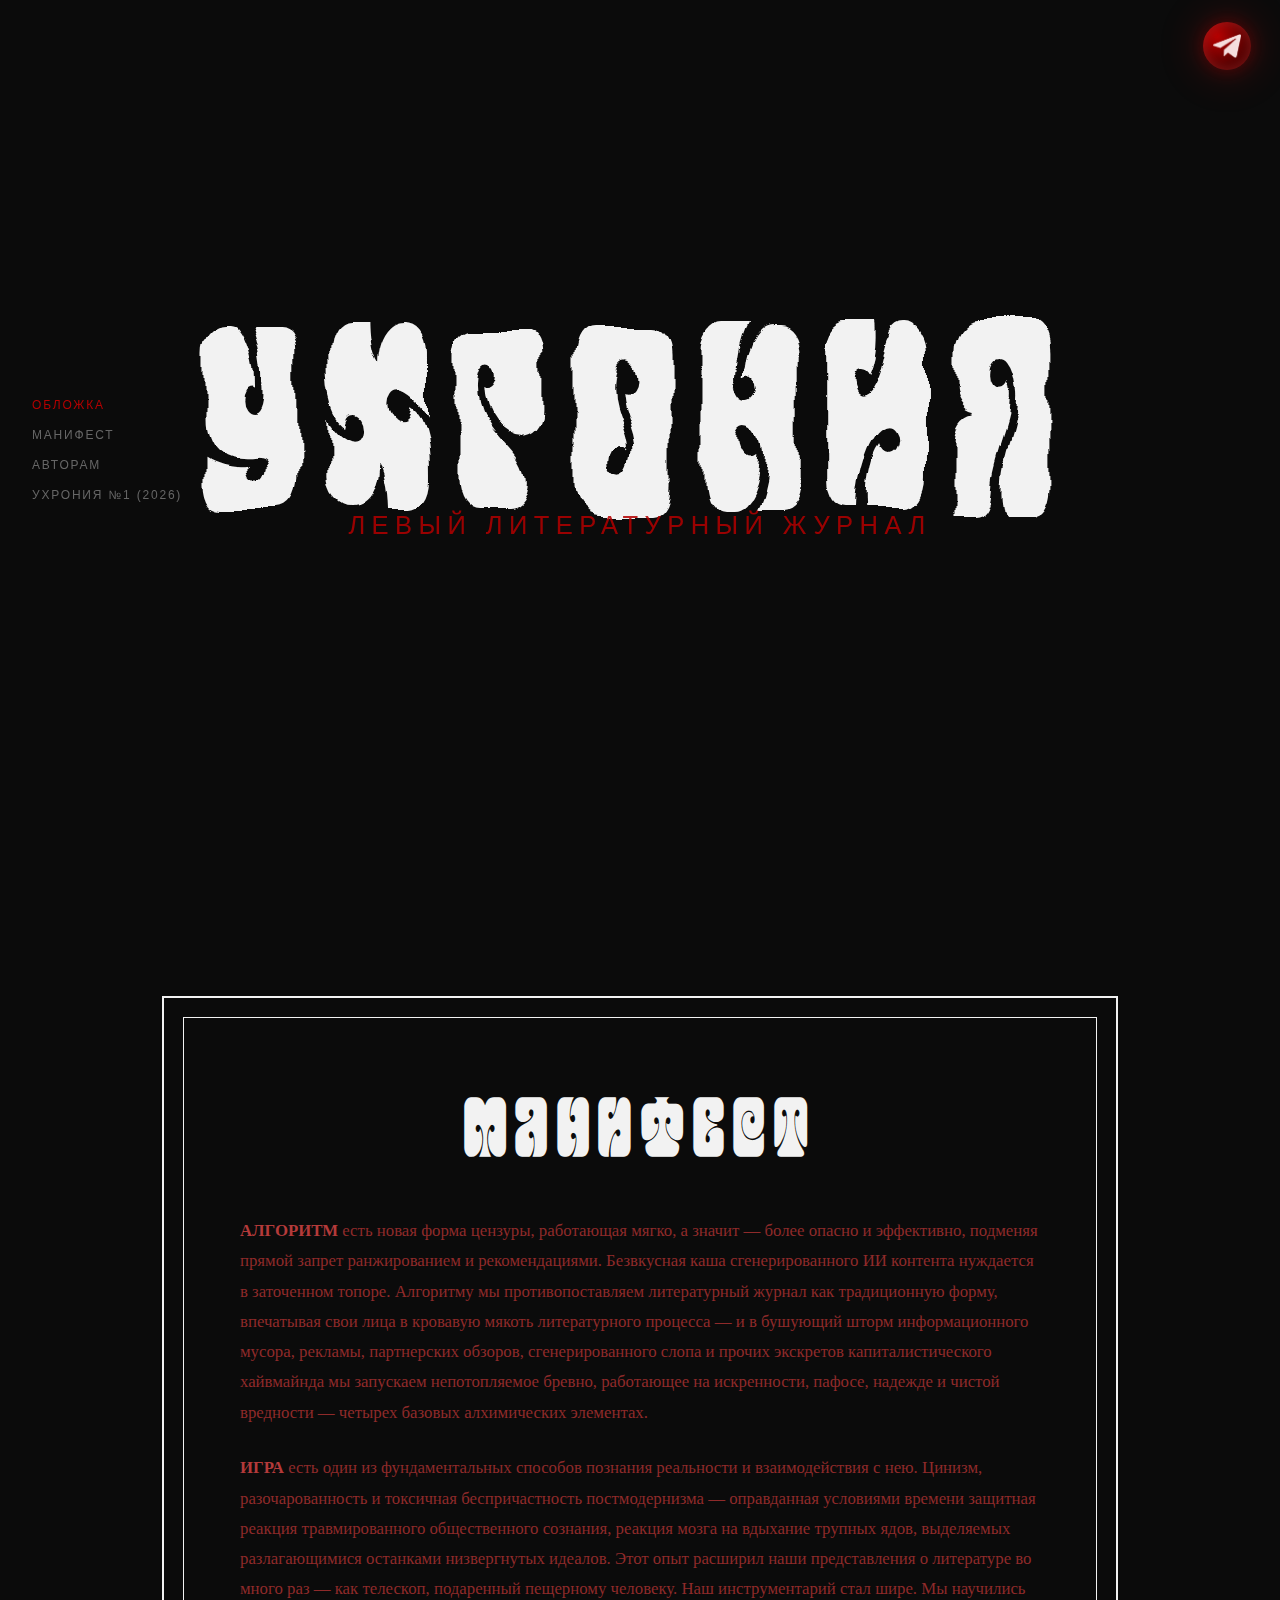
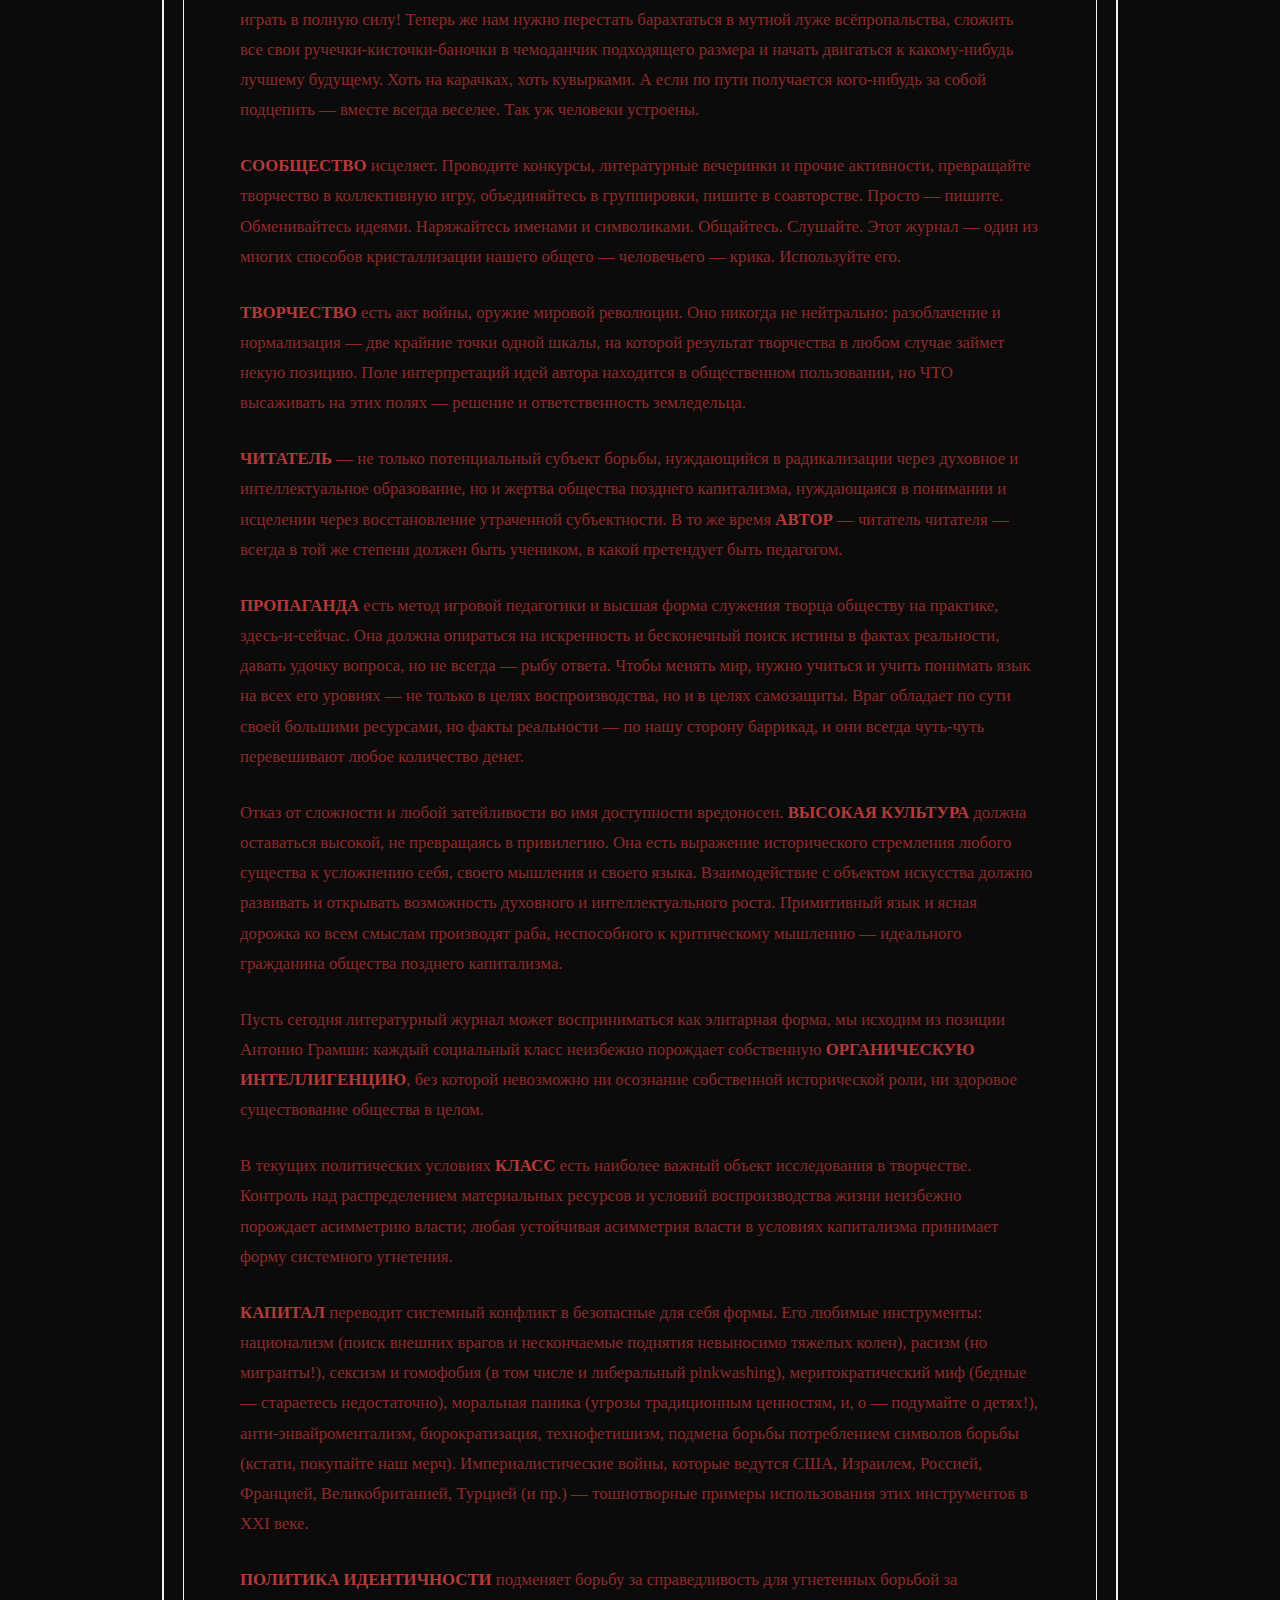
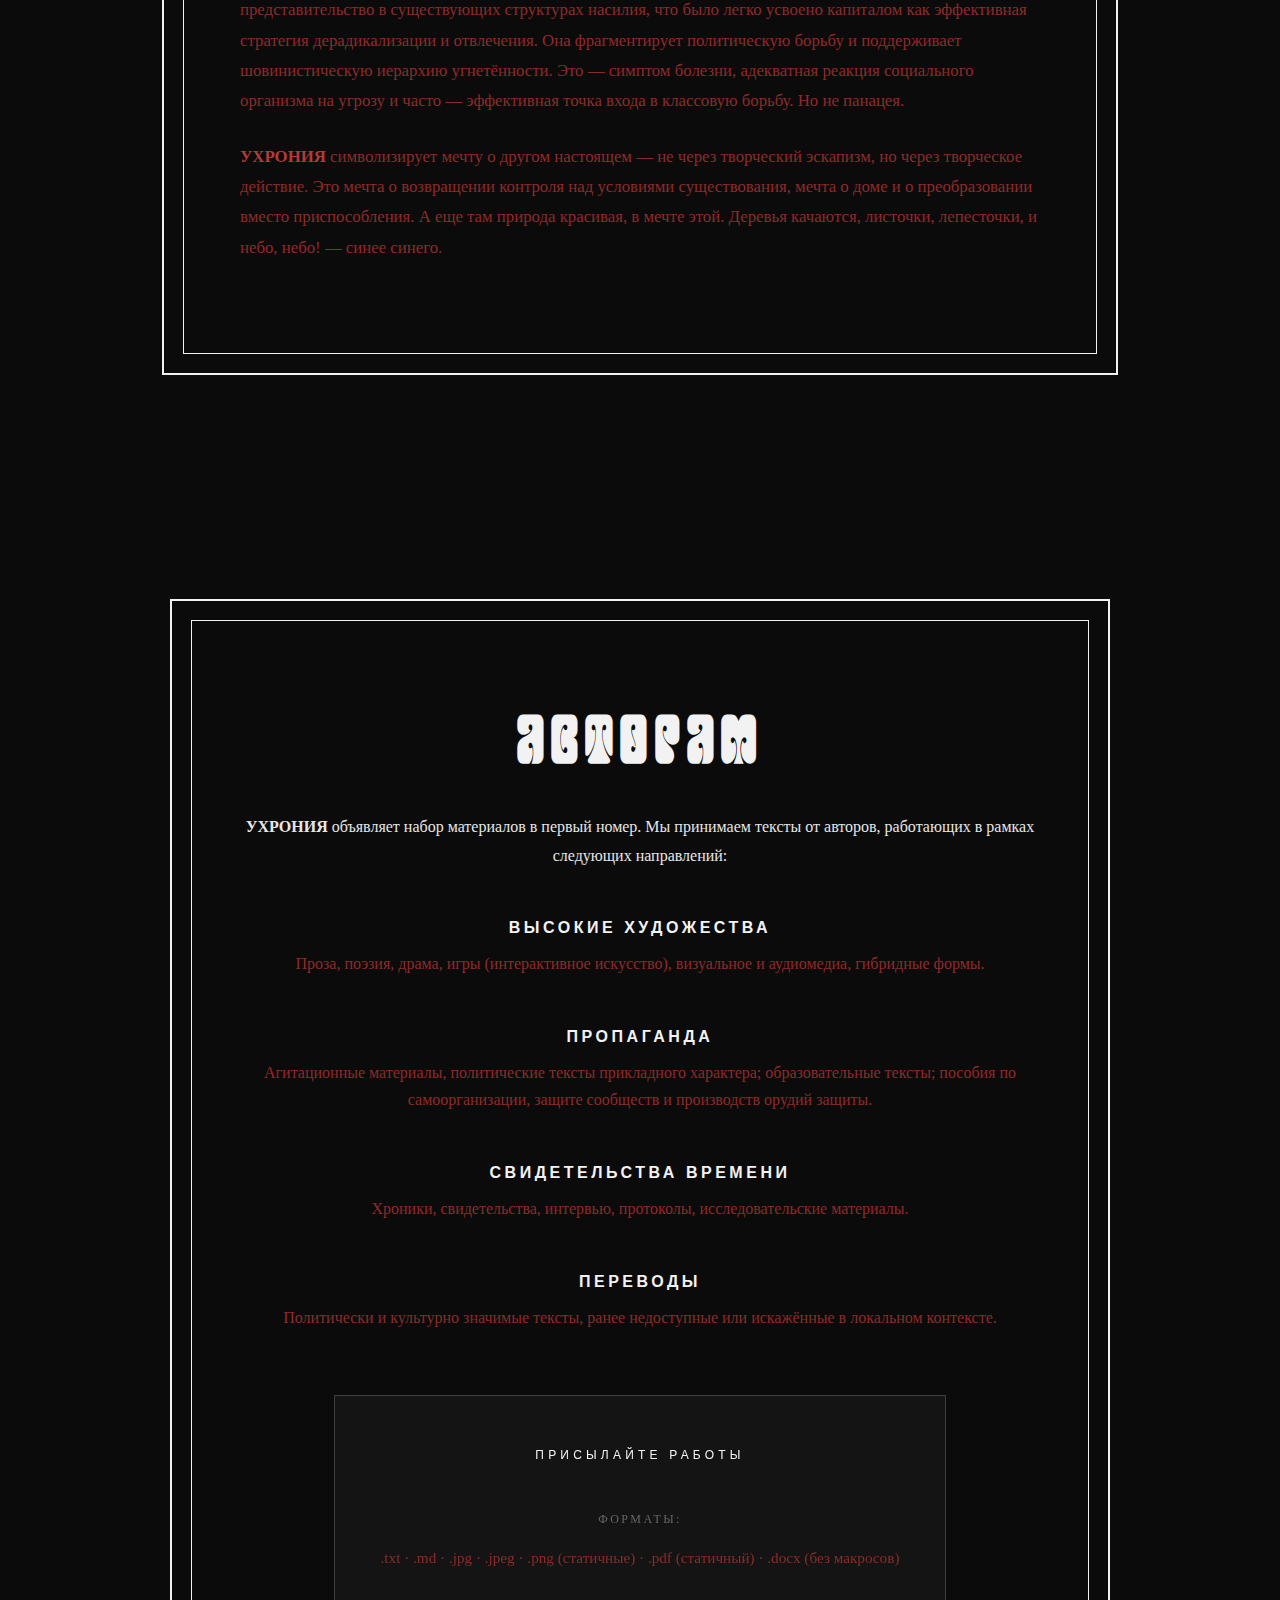
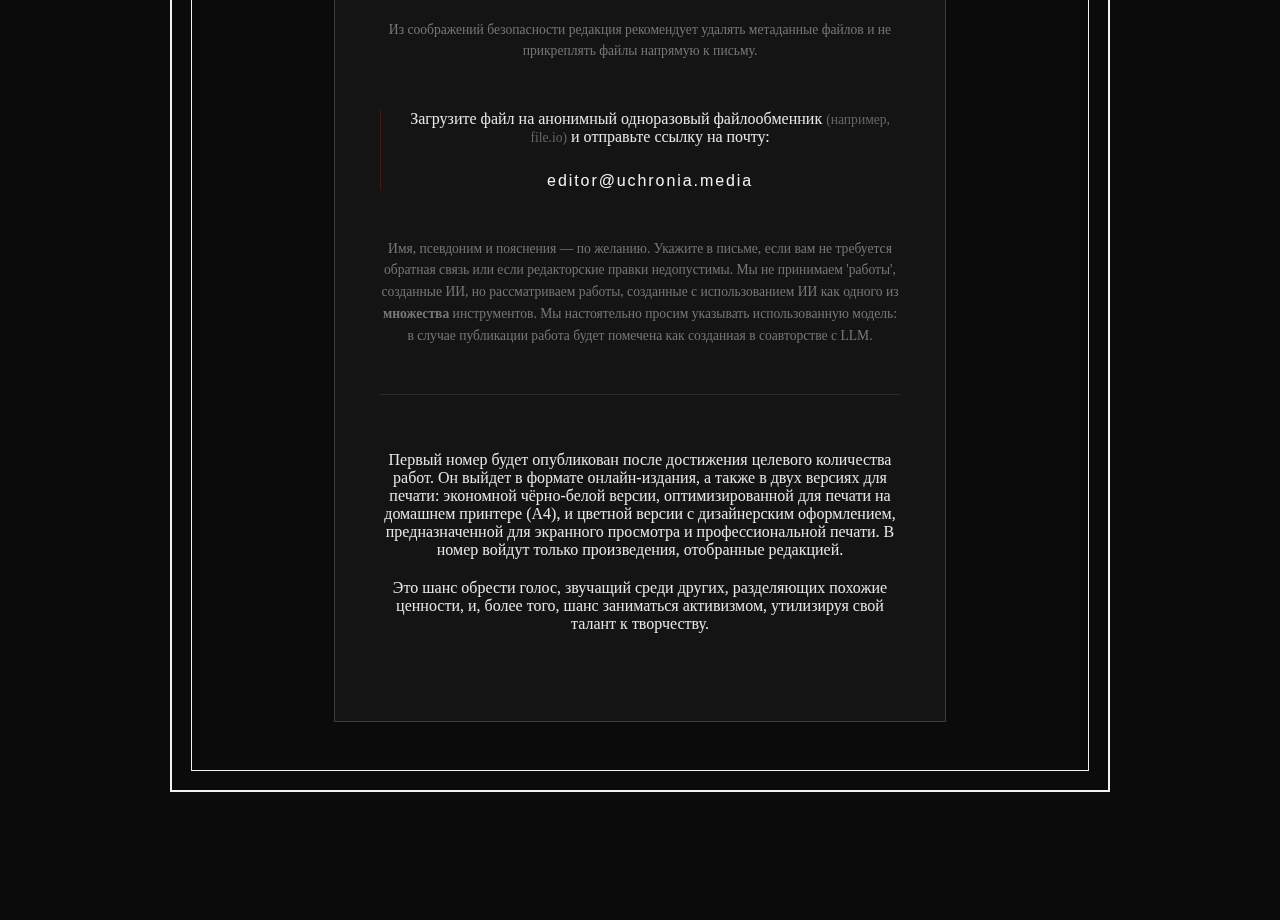
<file: index.html>
<!DOCTYPE html>
<html lang="ru">
<head>
  <link rel="icon" type="image/png" href="/favicon.png">
  <meta charset="UTF-8">
  <title>УХРОНИЯ</title>
  <meta name="viewport" content="width=device-width, initial-scale=1">
  <link rel="stylesheet" href="style.css">
</head>

<body>

<a
  href="https://t.me/+-imjCqE85uo0ZmMy"
  class="tg-orb"
  target="_blank"
  aria-label="Telegram УХРОНИЯ"
>
  <img src="telegram.png" alt="Telegram" class="tg-icon">
</a>

<nav class="side-nav" aria-label="Навигация по странице">
  <a href="#cover" data-section="cover" class="active">Обложка</a>
  <a href="#manifest" data-section="manifest">Манифест</a>
  <a href="#authors" data-section="authors">Авторам</a>
  <a href="journal.html">Ухрония №1 (2026)</a>
</nav>

<section class="hero" id="cover">

<svg
  viewBox="0 0 1000 500"
  width="100%"
  height="100%"
  preserveAspectRatio="xMidYMid meet"
  class="lava-svg"
>

  <defs>
    <!-- LAVA + SOFT BREATHING BLUR (ONLY FOR TITLE) -->
    <filter id="lava" x="-20%" y="-20%" width="140%" height="140%">

      <feTurbulence
        type="fractalNoise"
        baseFrequency="0.01 0.02"
        numOctaves="3"
        seed="2"
        result="noise"
      >
        <animate
          attributeName="baseFrequency"
          dur="26s"
          values="
            0.009 0.018;
            0.014 0.024;
            0.010 0.020
          "
          repeatCount="indefinite"
        />
      </feTurbulence>

      <feDisplacementMap
        in="SourceGraphic"
        in2="noise"
        scale="22"
        xChannelSelector="R"
        yChannelSelector="G"
        result="displaced"
      />

      <feGaussianBlur
        in="displaced"
        stdDeviation="0.4"
        result="blurred"
      >
        <animate
          attributeName="stdDeviation"
          dur="19s"
          values="0.35; 0.6; 0.4; 0.55; 0.38"
          keyTimes="0; 0.3; 0.55; 0.75; 1"
          repeatCount="indefinite"
        />
      </feGaussianBlur>

      <feMerge>
        <feMergeNode in="blurred"/>
      </feMerge>

    </filter>
  </defs>


  <!-- TITLE -->
  <text
    x="50%"
    y="45%"
    text-anchor="middle"
    dominant-baseline="middle"
    class="lava-title"
    filter="url(#lava)"
  >
    УХРОНИЯ
  </text>

  <!-- SUBTITLE -->
  <text
    x="50%"
    y="62%"
    text-anchor="middle"
    dominant-baseline="middle"
    class="lava-subtitle"
  >
    ЛЕВЫЙ ЛИТЕРАТУРНЫЙ ЖУРНАЛ
  </text>
 
</svg>

</section>


<section class="manifest-wrapper" id="manifest">

  <div class="manifest-frame">
    <div class="manifest-inner">

      <h2 class="manifest-title">МАНИФЕСТ</h2>

      <div class="manifest-text">
               <p>
        <strong>АЛГОРИТМ</strong> есть новая форма цензуры, работающая мягко, а значит — более опасно и эффективно, 
        подменяя прямой запрет ранжированием и рекомендациями. Безвкусная каша сгенерированного ИИ контента нуждается в заточенном топоре.
        Алгоритму мы противопоставляем литературный журнал как традиционную форму, впечатывая свои лица в кровавую мякоть литературного процесса — 
        и в бушующий шторм информационного мусора, рекламы, партнерских обзоров, сгенерированного слопа и прочих экскретов капиталистического хайвмайнда
        мы запускаем непотопляемое бревно, работающее на искренности, пафосе, надежде и чистой вредности — четырех базовых алхимических элементах. 
        </p>
        
        <p>
        <strong>ИГРА</strong> есть один из фундаментальных способов познания реальности и взаимодействия с нею. Цинизм, разочарованность и токсичная
        беспричастность постмодернизма — оправданная условиями времени защитная реакция травмированного общественного сознания,
        реакция мозга на вдыхание трупных ядов, выделяемых разлагающимися останками низвергнутых идеалов.
        Этот опыт расширил наши представления о литературе во много раз — как телескоп, подаренный пещерному человеку. Наш инструментарий стал шире.
        Мы научились играть в полную силу! 
        Теперь же нам нужно перестать барахтаться в мутной луже всёпропальства, сложить все свои ручечки-кисточки-баночки в чемоданчик подходящего размера
        и начать двигаться к какому-нибудь лучшему будущему. Хоть на карачках, хоть кувырками. А если по пути получается кого-нибудь за собой подцепить —
        вместе всегда веселее. Так уж человеки устроены. 
        </p>

        <p>
        <strong>СООБЩЕСТВО</strong> исцеляет. Проводите конкурсы, литературные вечеринки и прочие активности, превращайте творчество в коллективную игру,
        объединяйтесь в группировки, пишите в соавторстве. Просто — пишите. Обменивайтесь идеями. Наряжайтесь именами и символиками. Общайтесь. Слушайте. 
        Этот журнал — один из многих способов кристаллизации нашего общего — человечьего — крика.
        Используйте его. 
        </p>
        <p>
        <strong>ТВОРЧЕСТВО</strong> есть акт войны, оружие мировой революции. 
        Оно никогда не нейтрально: разоблачение и нормализация — две крайние точки одной шкалы, на которой результат творчества в любом случае займет некую позицию. 
        Поле интерпретаций идей автора находится в общественном пользовании, но ЧТО высаживать на этих полях — решение и ответственность земледельца.
        </p>
        
        <p>
        <strong>ЧИТАТЕЛЬ</strong> —  не только потенциальный субъект борьбы, нуждающийся в радикализации через духовное и интеллектуальное образование, 
        но и жертва общества позднего капитализма, нуждающаяся в понимании и исцелении через восстановление утраченной субъектности. 
        В то же время <strong>АВТОР</strong> — читатель читателя — всегда в той же степени должен быть учеником, в какой претендует быть педагогом.
        </p>
        
        <p>
        <strong>ПРОПАГАНДА</strong> есть метод игровой педагогики и высшая форма служения творца обществу на практике, здесь-и-сейчас.
        Она должна опираться на искренность и бесконечный поиск истины в фактах реальности, давать удочку вопроса, но не всегда — рыбу ответа. 
        Чтобы менять мир, нужно учиться и учить понимать язык на всех его уровнях — не только в целях воспроизводства, но и в целях самозащиты. 
        Враг обладает по сути своей большими ресурсами, но факты реальности — по нашу сторону баррикад, и они всегда чуть-чуть перевешивают 
        любое количество денег. 
        </p>

         <p>
        Отказ от сложности и любой затейливости во имя доступности вредоносен. 
        <strong>ВЫСОКАЯ КУЛЬТУРА</strong> должна оставаться высокой, не превращаясь в привилегию.
        Она есть выражение исторического стремления любого существа к усложнению себя, своего мышления и своего языка. 
        Взаимодействие с объектом искусства должно развивать и открывать возможность духовного и интеллектуального
        роста. Примитивный язык и ясная дорожка ко всем смыслам производят раба, неспособного к критическому мышлению —
        идеального гражданина общества позднего капитализма. 
         </p>

        <p>
        Пусть сегодня литературный журнал может восприниматься как элитарная форма, мы исходим из позиции Антонио Грамши: 
        каждый социальный класс неизбежно порождает собственную <strong>ОРГАНИЧЕСКУЮ ИНТЕЛЛИГЕНЦИЮ</strong>, 
        без которой невозможно ни осознание собственной исторической роли, ни здоровое существование общества в целом.
        </p>
        
        <p>
        В текущих политических условиях <strong>КЛАСС</strong> есть наиболее важный объект исследования в творчестве.
        Контроль над распределением материальных ресурсов и условий воспроизводства жизни неизбежно порождает асимметрию власти; 
        любая устойчивая асимметрия власти в условиях капитализма принимает форму системного угнетения.
        </p>
        
                <p>
        <strong>КАПИТАЛ</strong> переводит системный конфликт в безопасные для себя формы. Его любимые инструменты:
        национализм (поиск внешних врагов и нескончаемые поднятия невыносимо тяжелых колен), расизм (но мигранты!),
        сексизм и гомофобия (в том числе и либеральный pinkwashing), меритократический миф (бедные — стараетесь недостаточно), 
        моральная паника (угрозы традиционным ценностям, и, о — подумайте о детях!), анти-энвайроментализм, бюрократизация, технофетишизм, 
        подмена борьбы потреблением символов борьбы (кстати, покупайте наш мерч).
        Империалистические войны, которые ведутся США, Израилем, Россией, Францией, Великобританией, Турцией (и пр.) — 
        тошнотворные примеры использования этих инструментов в XXI веке.
        </p>
        
        <p>
        <strong>ПОЛИТИКА ИДЕНТИЧНОСТИ</strong> подменяет борьбу за справедливость для угнетенных борьбой за представительство
        в существующих структурах насилия, что было легко усвоено капиталом как эффективная стратегия дерадикализации и отвлечения. 
        Она фрагментирует политическую борьбу и поддерживает шовинистическую иерархию угнетённости. 
        Это — симптом болезни, адекватная реакция социального организма на угрозу и часто — эффективная точка входа в классовую борьбу.
        Но не панацея.
        </p>

        <p>
        <strong>УХРОНИЯ</strong> символизирует мечту о другом настоящем — не через творческий эскапизм, но через творческое действие. 
        Это мечта о возвращении контроля над условиями существования, мечта о доме и о преобразовании вместо приспособления.
        А еще там природа красивая, в мечте этой. Деревья качаются, листочки, лепесточки, и небо, небо! — синее синего.
        </p>
      </div>

    </div>
  </div>

</section>


<section id="authors" class="authors-wrapper" aria-label="Авторам">
  <div class="authors-frame">
    <div class="authors-inner">
      <h2 class="authors-title">АВТОРАМ</h2>
      <div class="authors-text">

  <p class="authors-lead">
    <strong>УХРОНИЯ</strong> объявляет набор материалов в первый номер.
    Мы принимаем тексты от авторов, работающих в рамках следующих направлений:
  </p>

  <ol class="authors-list">

    <li>
      <h3>Высокие Художества</h3>
      <p>
        Проза, поэзия, драма, игры (интерактивное искусство),
        визуальное и аудиомедиа, гибридные формы.
      </p>
    </li>

    <li>
      <h3>Пропаганда</h3>
      <p>
        Агитационные материалы, политические тексты прикладного характера;
        образовательные тексты; пособия по самоорганизации,
        защите сообществ и производств орудий защиты.
      </p>
    </li>

    <li>
      <h3>Свидетельства Времени</h3>
      <p>
        Хроники, свидетельства, интервью, протоколы,
        исследовательские материалы.
      </p>
    </li>

    <li>
      <h3>Переводы</h3>
      <p>
        Политически и культурно значимые тексты,
        ранее недоступные или искажённые в локальном контексте.
      </p>
    </li>

  </ol>
 
<div class="submission-glass">

  <p class="submission-kicker">
    ПРИСЫЛАЙТЕ РАБОТЫ
  </p>

  <div class="submission-section submission-note">
    <p class="submission-meta">
      Форматы:
    </p>
    <p class="submission-text">
      .txt · .md · .jpg · .jpeg · .png (статичные) · .pdf (статичный) · .docx (без макросов)
    </p>
  </div>

  <div class="submission-section submission-note">
    <p>
      Из соображений безопасности редакция рекомендует удалять метаданные файлов и не прикреплять файлы напрямую к письму.
    </p>
  </div>
  
  <div class="submission-section submission-warning">
    <p class="submission-instruction">
      Загрузите файл на анонимный одноразовый файлообменник
      <span>(например, file.io)</span>
      и отправьте ссылку на почту:
    </p>

    <p class="submission-email">
      editor@uchronia.media
    </p>
  </div>

  <div class="submission-section submission-note">
    <p>
      Имя, псевдоним и пояснения — по желанию.
      Укажите в письме, если вам не требуется обратная связь или если редакторские правки недопустимы.
      Мы не принимаем 'работы', созданные ИИ, но рассматриваем работы, созданные с использованием ИИ 
      как одного из <b>множества</b> инструментов. Мы настоятельно просим указывать использованную модель: в случае публикации 
      работа будет помечена как созданная в соавторстве с LLM. 
    </p>
  </div>

  <div class="submission-section submission-afterword">
    <p>
Первый номер будет опубликован после достижения целевого количества работ.
Он выйдет в формате онлайн-издания, а также в двух версиях для печати:
экономной чёрно-белой версии, оптимизированной для печати на домашнем принтере (A4),
и цветной версии с дизайнерским оформлением, предназначенной для экранного просмотра и профессиональной печати.
В номер войдут только произведения, отобранные редакцией.
    </p>

    <p>
      Это шанс обрести голос, звучащий среди других, разделяющих похожие ценности,
      и, более того, шанс заниматься активизмом, утилизируя свой талант к творчеству.
    </p>
  </div>

</div>


    </div>
  </div>
</section>

  <script>
  const navLinks = document.querySelectorAll(".side-nav a[data-section]");
  const sections = Array.from(navLinks).map(link =>
    document.getElementById(link.dataset.section)
  );

  function updateActiveLink() {
    let currentSection = sections[0];
    sections.forEach(section => {
      if (!section) return;
      if (section.getBoundingClientRect().top <= 120) {
        currentSection = section;
      }
    });

    navLinks.forEach(link => link.classList.remove("active"));
    const activeLink = document.querySelector(
      `.side-nav a[data-section="${currentSection.id}"]`
    );
    if (activeLink) activeLink.classList.add("active");
  }

  window.addEventListener("scroll", updateActiveLink);
  window.addEventListener("load", updateActiveLink);
</script>




</body>
</html>
</file>
<file: style.css>
@font-face {
  font-family: "Terpsichora";
  src: url("fonts/Terpsichora-Regular.woff2") format("woff2");
}

body {
  margin: 0;
  background: #0b0b0b;
  color: #e6e6e6;
  font-family: Georgia, "Times New Roman", serif;
}

/* ===== STRONG ACCENTS ===== */
.manifest-text strong {
  font-weight: 600;
  color: #b43a3a;
}

/* ===== HERO ===== */
.hero {
  height: 100vh;
  display: flex;
  align-items: center;
  justify-content: center;
}

/* SVG */
.lava-svg {
  max-width: 100%;
  max-height: 100%;
}

/* TITLE */
.lava-title {
  font-family: "Terpsichora";
  font-size: 120px;
  letter-spacing: 0.15em;
  fill: #f2f2f2;
}

/* SUBTITLE */
.lava-subtitle {
  font-family: Arial, Helvetica, sans-serif;
  font-size: 20px;
  letter-spacing: 0.25em;
  fill: #b30000;
  opacity: 0.85;
}

/* ===== MANIFEST BLOCK ===== */
.manifest-wrapper {
  display: flex;
  justify-content: center;
  padding: 6rem 1rem 8rem;
  background: #0b0b0b;
}

/* Outer thick frame */
.manifest-frame {
  border: 2px solid #f2f2f2;
  padding: 1.2rem;
}

/* Inner thin frame */
.manifest-inner {
  border: 1px solid #f2f2f2;
  padding: 4rem 3.5rem;
  background: #0b0b0b;
  max-width: 800px;
}

/* Title */
.manifest-title {
  font-family: "Terpsichora";
  font-size: 3rem;
  letter-spacing: 0.2em;
  text-align: center;
  margin: 0 0 3rem;
  color: #f2f2f2;
}

/* Text */
.manifest-text {
  color: #8f2a2a;
  font-size: 1.05rem;
  line-height: 1.8;
}

.manifest-text p {
  margin-bottom: 1.6rem;
}

/* ===== AUTHORS BLOCK ===== */
.authors-wrapper {
  display: flex;
  justify-content: center;
  padding: 6rem 1rem 8rem;
}

.authors-frame {
  border: 2px solid #f2f2f2;
  padding: 1.2rem;
}

.authors-inner {
  border: 1px solid #f2f2f2;
  padding: 3rem;
  max-width: 800px;
}

.authors-title {
  font-family: "Terpsichora";
  font-size: 2.5rem;
  letter-spacing: 0.18em;
  text-align: center;
  margin-bottom: 2.5rem;
  color: #f2f2f2;
}

/* ===== AUTHORS TYPOGRAPHY (CENTERED, NO NUMBERS) ===== */

.authors-text {
  text-align: center;
}

/* Lead paragraph */
.authors-lead {
  margin-bottom: 3rem;
  line-height: 1.8;
}

/* List reset */
.authors-list {
  list-style: none;
  padding: 0;
  margin: 0;
}

/* List items */
.authors-list li {
  margin-bottom: 3.2rem;
}

/* Category titles */
.authors-list h3 {
  font-family: Arial, Helvetica, sans-serif;
  font-size: 1rem;
  font-weight: 700;              /* ЖИРНЫЕ */
  letter-spacing: 0.22em;
  text-transform: uppercase;
  margin: 0 0 0.8rem;
  color: #f2f2f2;
}

/* Category text */
.authors-list p {
  margin: 0;
  line-height: 1.7;
  color: #8f2a2a;
}


/* ===== SIDE NAV ===== */
.side-nav {
  position: fixed;
  left: 2rem;
  top: 50%;
  transform: translateY(-50%);
  display: flex;
  flex-direction: column;
  gap: 1rem;
  z-index: 1000;
}

.side-nav a {
  font-family: Arial, Helvetica, sans-serif;
  font-size: 0.75rem;
  letter-spacing: 0.15em;
  text-transform: uppercase;
  color: #666;
  text-decoration: none;
  transition: color 0.3s ease;
}

.side-nav a:hover {
  color: #f2f2f2;
}

.side-nav a.active {
  color: #b30000;
}


/* ===== SUBMISSION GLASS BLOCK ===== */

.submission-glass {
  margin-top: 4rem;
  padding: 2.5rem 2.8rem;
  max-width: 520px;
  margin-left: auto;
  margin-right: auto;

  background: rgba(255, 255, 255, 0.04);
  border: 1px solid rgba(255, 255, 255, 0.18);
  backdrop-filter: blur(6px);
  -webkit-backdrop-filter: blur(6px);

  text-align: center;
}

/* Title */
.submission-title {
  font-family: Arial, Helvetica, sans-serif;
  font-size: 0.9rem;
  letter-spacing: 0.22em;
  text-transform: uppercase;
  color: #f2f2f2;
  margin-bottom: 1.4rem;
}

/* Text */
.submission-text {
  font-size: 0.95rem;
  line-height: 1.7;
  color: #8f2a2a;
  margin-bottom: 1rem;
}

/* Email highlight */
.submission-email {
  font-family: Arial, Helvetica, sans-serif;
  font-size: 1rem;
  letter-spacing: 0.12em;
  color: #f2f2f2;
  margin: 1.6rem 0;
}

/* Note */
.submission-note {
  font-size: 0.85rem;
  line-height: 1.6;
  color: #666;
}

/* ===== SUBMISSION ARTSY STRUCTURE ===== */

.submission-kicker {
  font-family: Arial, Helvetica, sans-serif;
  font-size: 0.75rem;
  letter-spacing: 0.35em;
  text-transform: uppercase;
  color: #f2f2f2;
  margin-bottom: 3rem;
}

/* Logical blocks */
.submission-section {
  margin-bottom: 3rem;
}

/* Meta labels */
.submission-meta {
  font-size: 0.75rem;
  letter-spacing: 0.2em;
  text-transform: uppercase;
  color: #666;
  margin-bottom: 0.6rem;
}

/* Warning zone */
.submission-warning {
  padding-left: 1.2rem;
  border-left: 1px solid rgba(179, 0, 0, 0.5);
}

.submission-warning ul {
  margin: 0.8rem 0 0;
  padding-left: 1.2rem;
  list-style: none;
}

.submission-warning li::before {
  content: "— ";
  color: #b30000;
}

/* Instruction */
.submission-instruction span {
  color: #666;
  font-size: 0.85em;
}

/* Notes */
.submission-note {
  font-size: 0.85rem;
  color: #777;
}

/* Final statement */
.submission-afterword {
  border-top: 1px solid rgba(255,255,255,0.1);
  padding-top: 2.5rem;
}

.submission-afterword p {
  margin-bottom: 1.2rem;
}

/* === TELEGRAM ORB === */
.tg-orb {
  position: fixed;
  top: 22px;
  right: 22px;
    --tg-shift: -7px;
  transform: translateX(var(--tg-shift));
  width: 48px;
  height: 48px;
  border-radius: 50%;
  z-index: 999;

  display: flex;
  align-items: center;
  justify-content: center;

  background:
    radial-gradient(
      circle at 30% 30%,
      rgba(200, 0, 0, 0.9),
      rgba(90, 0, 0, 0.85) 60%,
      rgba(40, 0, 0, 0.9) 100%
    );

  color: #fff;
  text-decoration: none;

  filter: blur(0.15px);
  box-shadow:
    0 0 18px rgba(160, 0, 0, 0.45),
    inset 0 0 12px rgba(255, 80, 80, 0.35);

  transition:
    transform 0.35s ease,
    box-shadow 0.35s ease,
    filter 0.35s ease;
}

.tg-orb:hover {
  transform: translateX(var(--tg-shift)) scale(1.12);
  box-shadow:
    0 0 26px rgba(220, 0, 0, 0.7),
    inset 0 0 16px rgba(255, 120, 120, 0.45);
  filter: blur(0);
}

/* breathing / organic feel */
.tg-orb::before {
  content: "";
  position: absolute;
  inset: -12px;
  border-radius: 50%;
  background: rgba(180, 0, 0, 0.25);
  filter: blur(18px);
  opacity: 0.6;
  animation: tg-pulse 4.8s ease-in-out infinite;
  pointer-events: none;
}

@keyframes tg-pulse {
  0%   { transform: scale(0.9); opacity: 0.4; }
  50%  { transform: scale(1.05); opacity: 0.75; }
  100% { transform: scale(0.9); opacity: 0.4; }
}

/* glyph */
.tg-glyph {
  font-size: 20px;
  line-height: 1;
  opacity: 0.9;
  transform: translateX(1px);
  user-select: none;
}

.tg-icon {
  width: 100%;
  height: 100%;
  object-fit: contain;
  padding: 10px;      
  box-sizing: border-box;
  pointer-events: none;
}


/* ===== MOBILE LAYOUT (<= 900px) ===== */
@media (max-width: 900px) {

   .hero {
  min-height: calc(100vh - 70px - env(safe-area-inset-top));
  padding-top: calc(env(safe-area-inset-top) + 70px);
  display: block;
}

  /* === FIXED HEADER NAV === */
.side-nav {
    position: fixed;
    left: 0;
    right: 0;

    display: flex;
    flex-direction: row;
    justify-content: space-around;
    align-items: center;

    padding:
      calc(env(safe-area-inset-top) + 0.6rem)
      0.4rem
      0.6rem;

    background: rgba(0, 0, 0, 0.85);
    backdrop-filter: blur(8px);
    -webkit-backdrop-filter: blur(8px);

    z-index: 1200;
  }

  /* корректный offset для якорей */
  section {
    scroll-margin-top: calc(env(safe-area-inset-top) + 70px);
  }

  .hero {
    padding-top: calc(env(safe-area-inset-top) + 70px);
  }

  /* === HERO TEXT === */
  .lava-title {
    font-size: 84px;
    letter-spacing: 0.18em;
  }

  .lava-subtitle {
    font-size: 18px;
    letter-spacing: 0.28em;
    opacity: 0.95;
  }

  /* === CONTENT PADDING === */
  .manifest-inner,
  .authors-inner {
    padding: 2.5rem 1.8rem;
  }

  .manifest-title {
    font-size: 2rem;
  }

  .authors-title {
    font-size: 1.8rem;
  }

  /* === READABILITY === */
  .manifest-text p {
    line-height: 1.9;
    margin-bottom: 2rem;
  }

  .submission-note,
  .submission-meta {
    font-size: 0.9rem;
  }

  .submission-glass {
    padding: 2.2rem 1.6rem;
  }

  /* === ORB POSITION (behind title) === */
  .lava-orb {
    transform: translate(500px, 240px) !important;
  }
}
</file>
